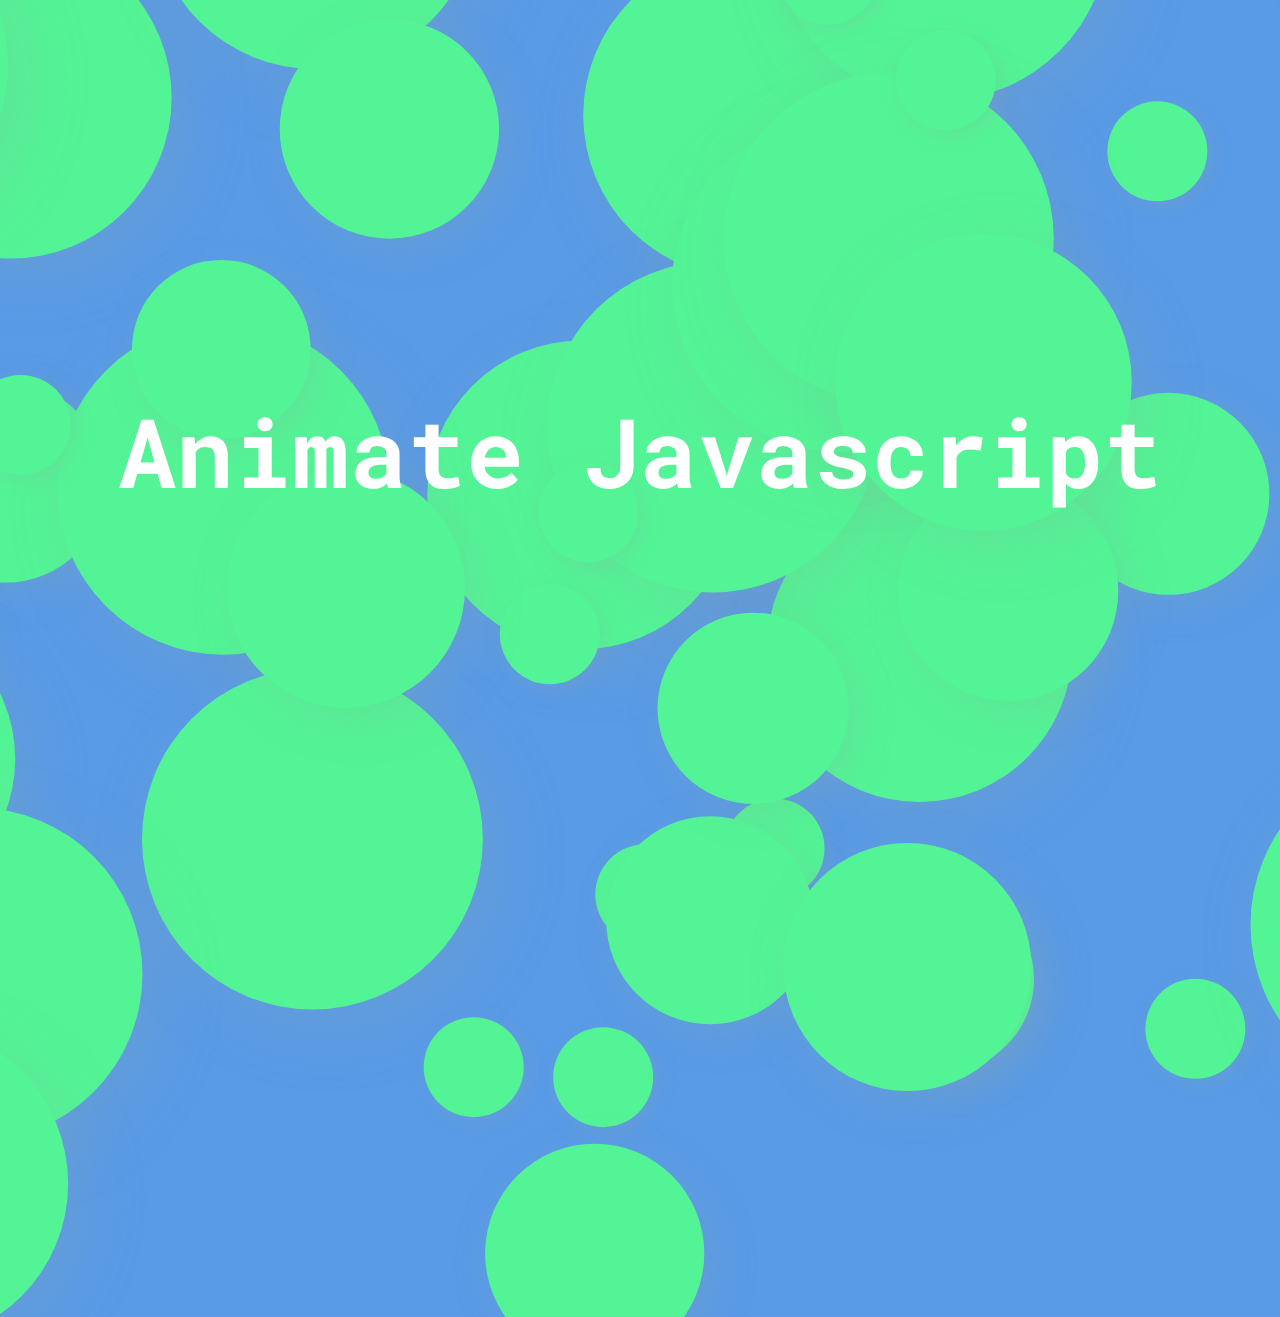
<file: anime/index.html>
<!DOCTYPE html>
<html lang="en">
<head>
    <meta charset="UTF-8">
    <meta name="viewport" content="width=device-width, initial-scale=1.0">
    <title>Document</title>
    <link rel="stylesheet" href="style.css">
</head>
<body>
    <div class="container">
    <h2>Animate Javascript</h2>
    </div>

    <script src="anime.min.js"></script>

    <script>
        // ".container" クラスの要素を取得
        const container = document.querySelector(".container");
        
        // ループを使って50個のブロック要素を作成して追加
        for (var i = 0; i <= 50; i++) {
            const blocks = document.createElement("div"); // 新しいdiv要素を作成
            blocks.classList.add("block"); // 作成した要素に"block"クラスを追加
            container.appendChild(blocks); // コンテナにその要素を追加
        }
        
        // ブロックをアニメーションさせる関数
        function animateBlocks() {
            anime({
                targets: ".block", // "block"クラスを持つすべての要素が対象
                // translateX: X軸にランダムに移動させる
                translateX: function() {
                    return anime.random(-800, 700); // -800から700までの範囲でランダムに移動
                },
                // translateY: Y軸にランダムに移動させる
                translateY: function() {
                    return anime.random(-500, 700); // -500から700までの範囲でランダムに移動
                },
                // scale: ランダムにブロックのサイズを変更
                scale: function () {
                    return anime.random(1, 3); // 1倍から3倍の間でランダムにスケール変更
                },
                duration: 2500, // アニメーションの継続時間を2500ミリ秒（2.5秒）に設定
                delay: anime.stagger(15), // 各要素のアニメーションの開始を15msずつ遅らせる
                complete: animateBlocks, // アニメーション完了後、再度同じ関数を実行（無限ループでアニメーションを繰り返す）
            });
        }
    
        // アニメーションを開始
        animateBlocks();
    
    </script>
</body>
</html>
</file>
<file: anime/style.css>
@import url('https://fonts.googleapis.com/css2?family=Roboto+Mono:ital,wght@0,100..700;1,100..700&display=swap'); 
/* Google Fontsから"Roboto Mono"フォントをインポート */

* {
    margin: 0; /* 全ての要素の外側の余白をリセット */
    padding: 0; /* 全ての要素の内側の余白をリセット */
    box-sizing: border-box; /* 幅や高さを決めるときに、paddingやborderも含めて計算 */
    font-family: "Roboto Mono", monospace; /* 全ての要素に"Roboto Mono"フォントを適用 */
    font-optical-sizing: auto; /* フォントの光学サイズ調整を自動に設定 */
    font-style: normal; /* フォントを標準スタイルに設定（斜体ではなく） */
}

body {
    display: flex; /* 子要素をフレックスボックスレイアウトに */
    align-items: center; /* 縦方向で中央に子要素を配置 */
    justify-content: center; /* 横方向で中央に子要素を配置 */
    min-height: 100vh; /* ビューポートの高さの100%を最小の高さに設定 */
    background-color: rgb(89,155,231); /* 背景色を青に設定 */
    position: relative; /* 絶対位置の要素を基準とするために相対位置を設定 */
    overflow: hidden; /* コンテンツがはみ出た場合にスクロールさせず隠す */
}

.container {
    position: absolute; /* 親要素（body）に対して絶対位置 */
    display: flex; /* フレックスボックスレイアウトに */
    align-items: center; /* 縦方向で中央に配置 */
    justify-content: center; /* 横方向で中央に配置 */
    width: 100%; /* コンテナの幅を100%に設定 */
    height: 100%; /* コンテナの高さを100%に設定 */
}

h2 {
    color: #fff; /* テキストの色を白に */
    font-size: 6rem; /* フォントサイズを非常に大きく（6rem = 約96px） */
    text-align: center; /* テキストを中央に揃える */
    position: relative; /* 相対位置で配置し、重なり順を調整 */
    z-index: 1; /* 他の要素より前面に表示されるように（背景より上に） */
}

.block {
    position: absolute; /* 親要素（container）に対して絶対位置 */
    width: 100px; /* ブロックの幅を100pxに設定 */
    height: 100px; /* ブロックの高さを100pxに設定 */
    border-radius: 50%; /* 丸い形にするために角を50%丸める */
    background-color: #53f496; /* ブロックの背景色を薄い緑に設定 */
    box-shadow: 5px 5px 20px rgba(147, 168, 157, 0.204); /* ブロックに影を付けて立体感を演出 */
}
</file>
